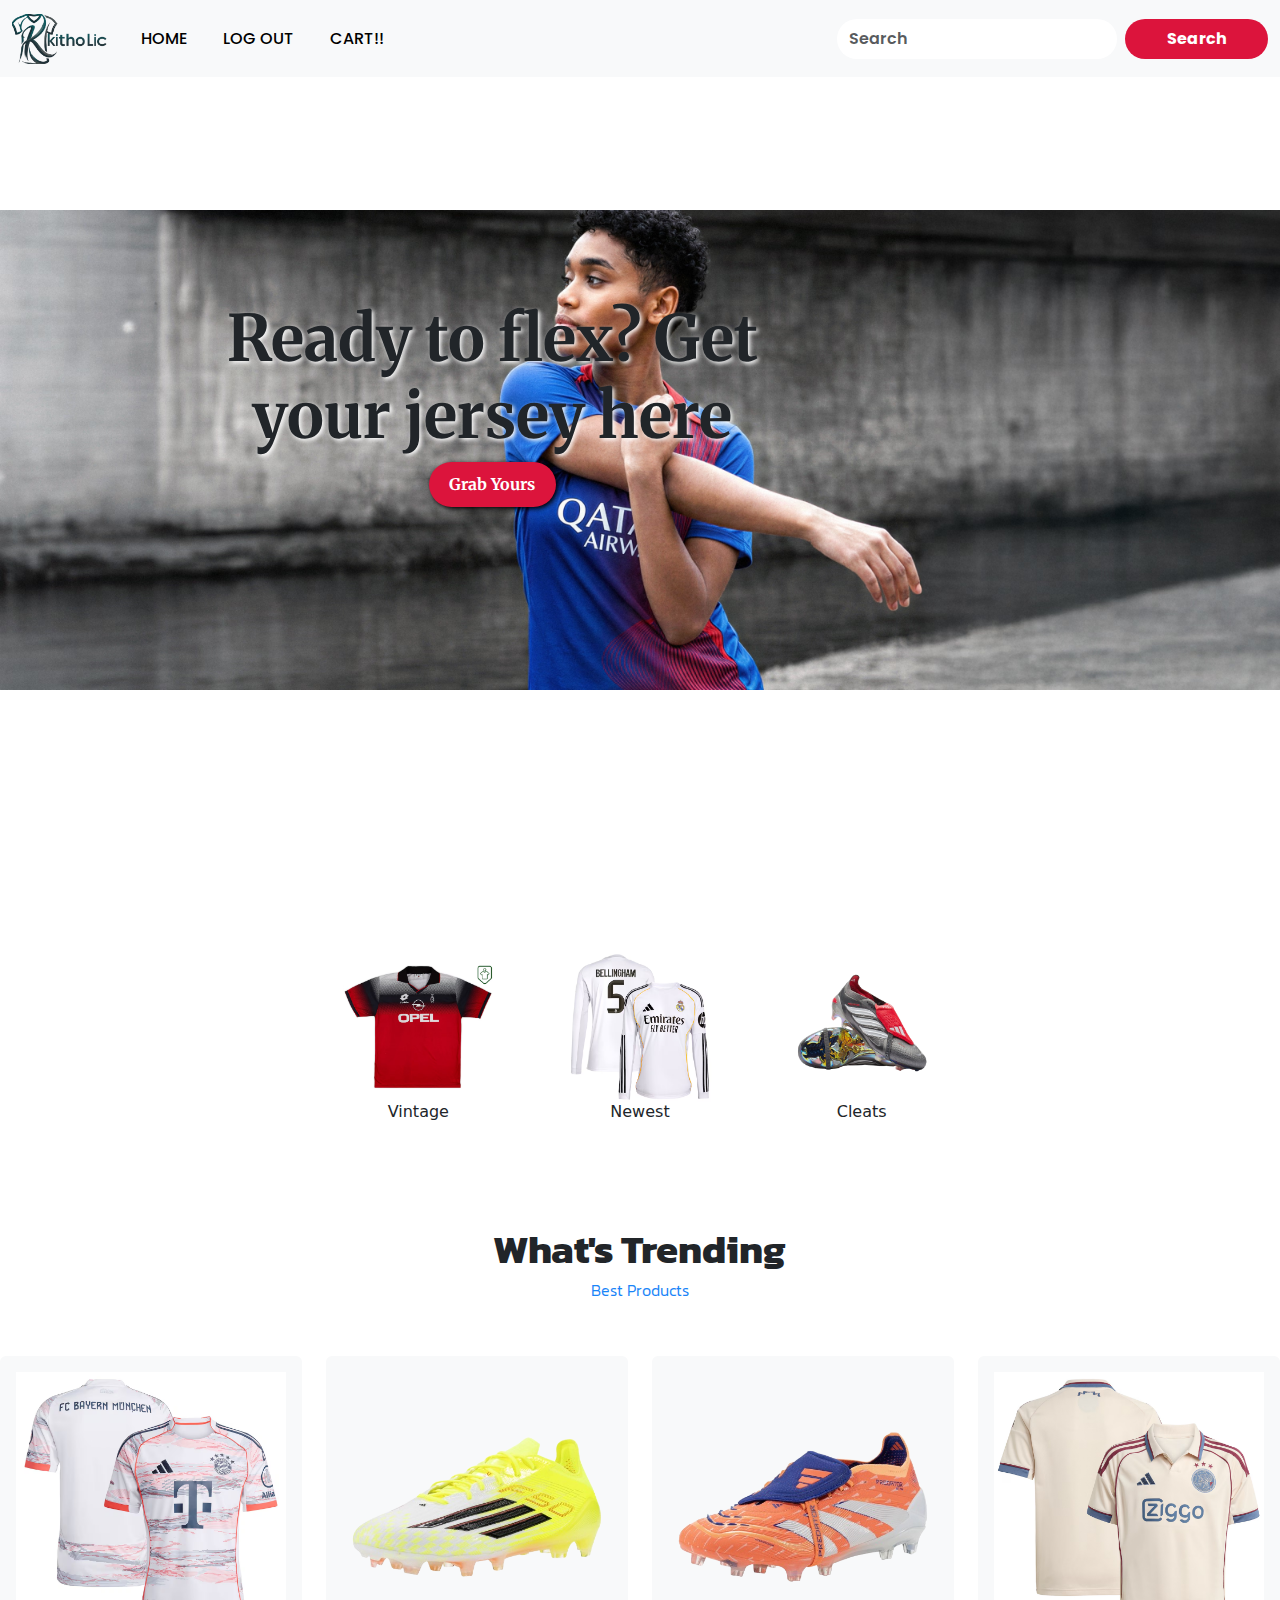
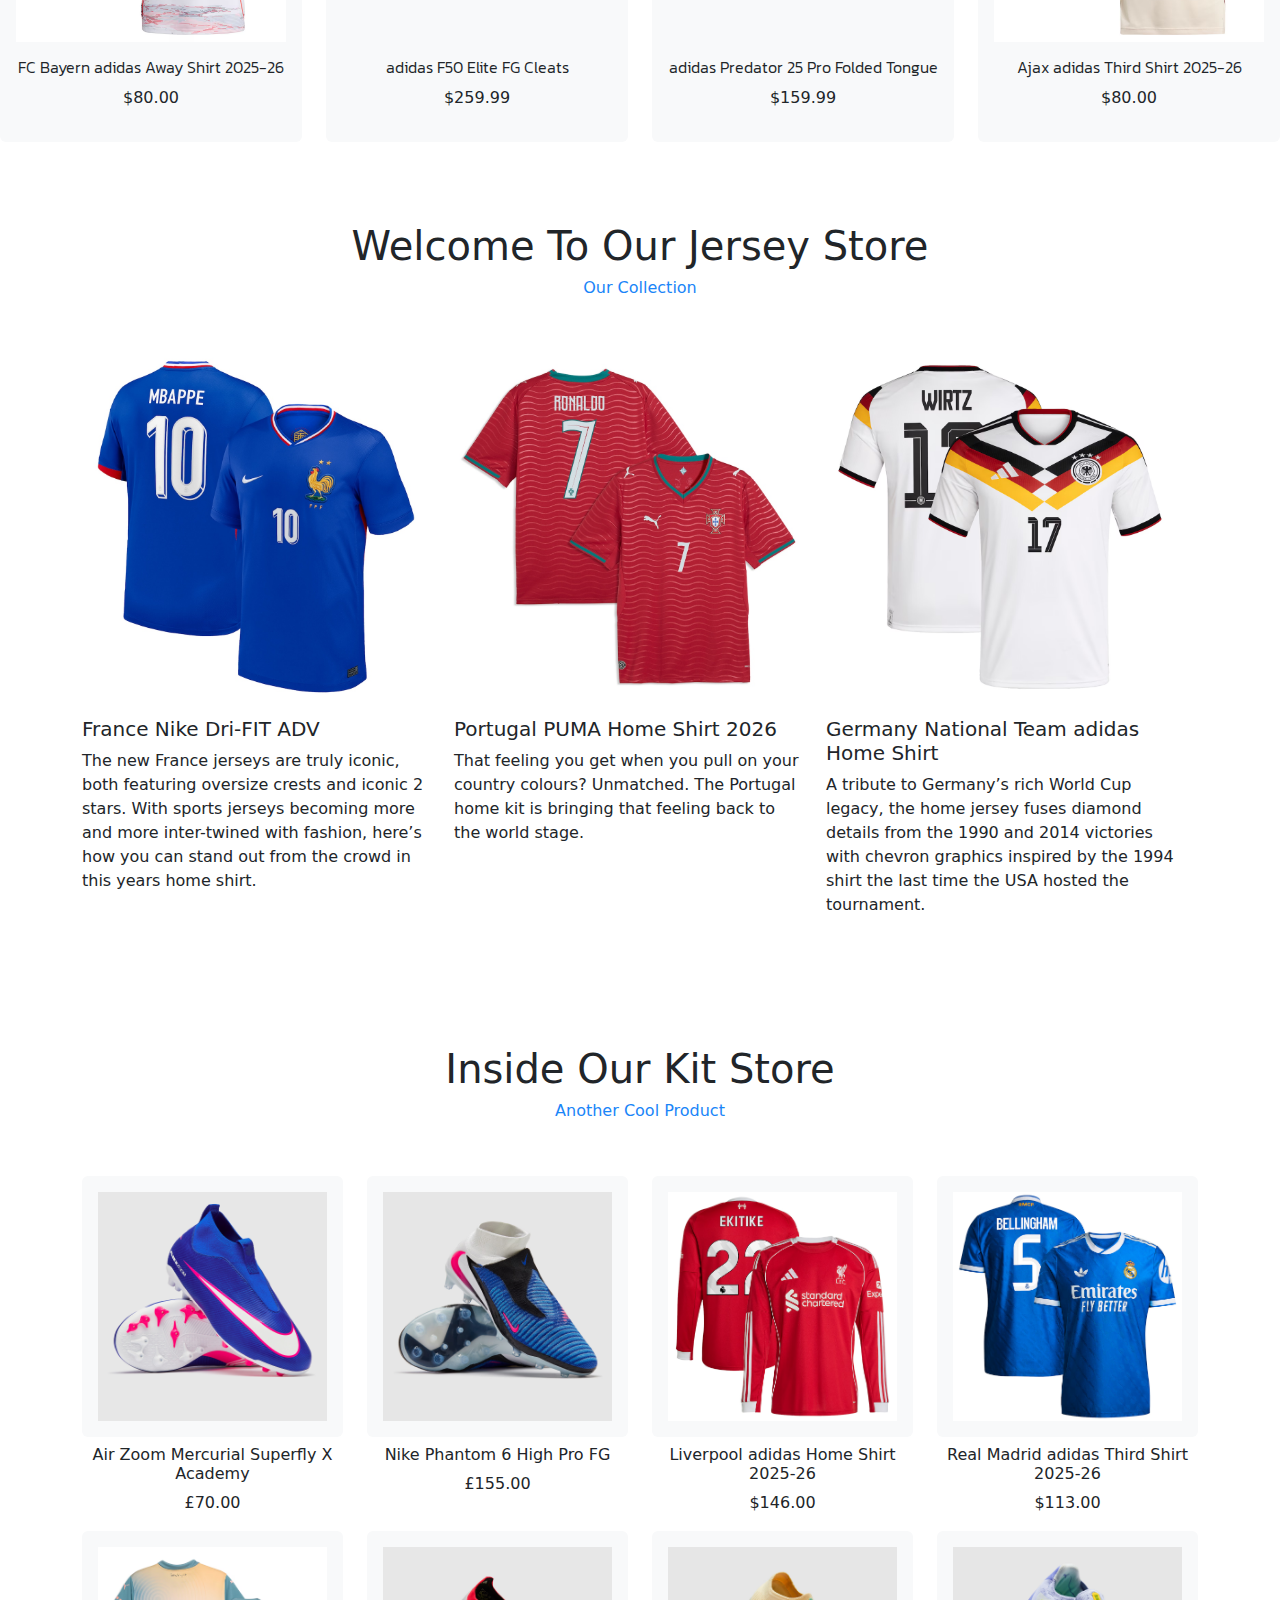
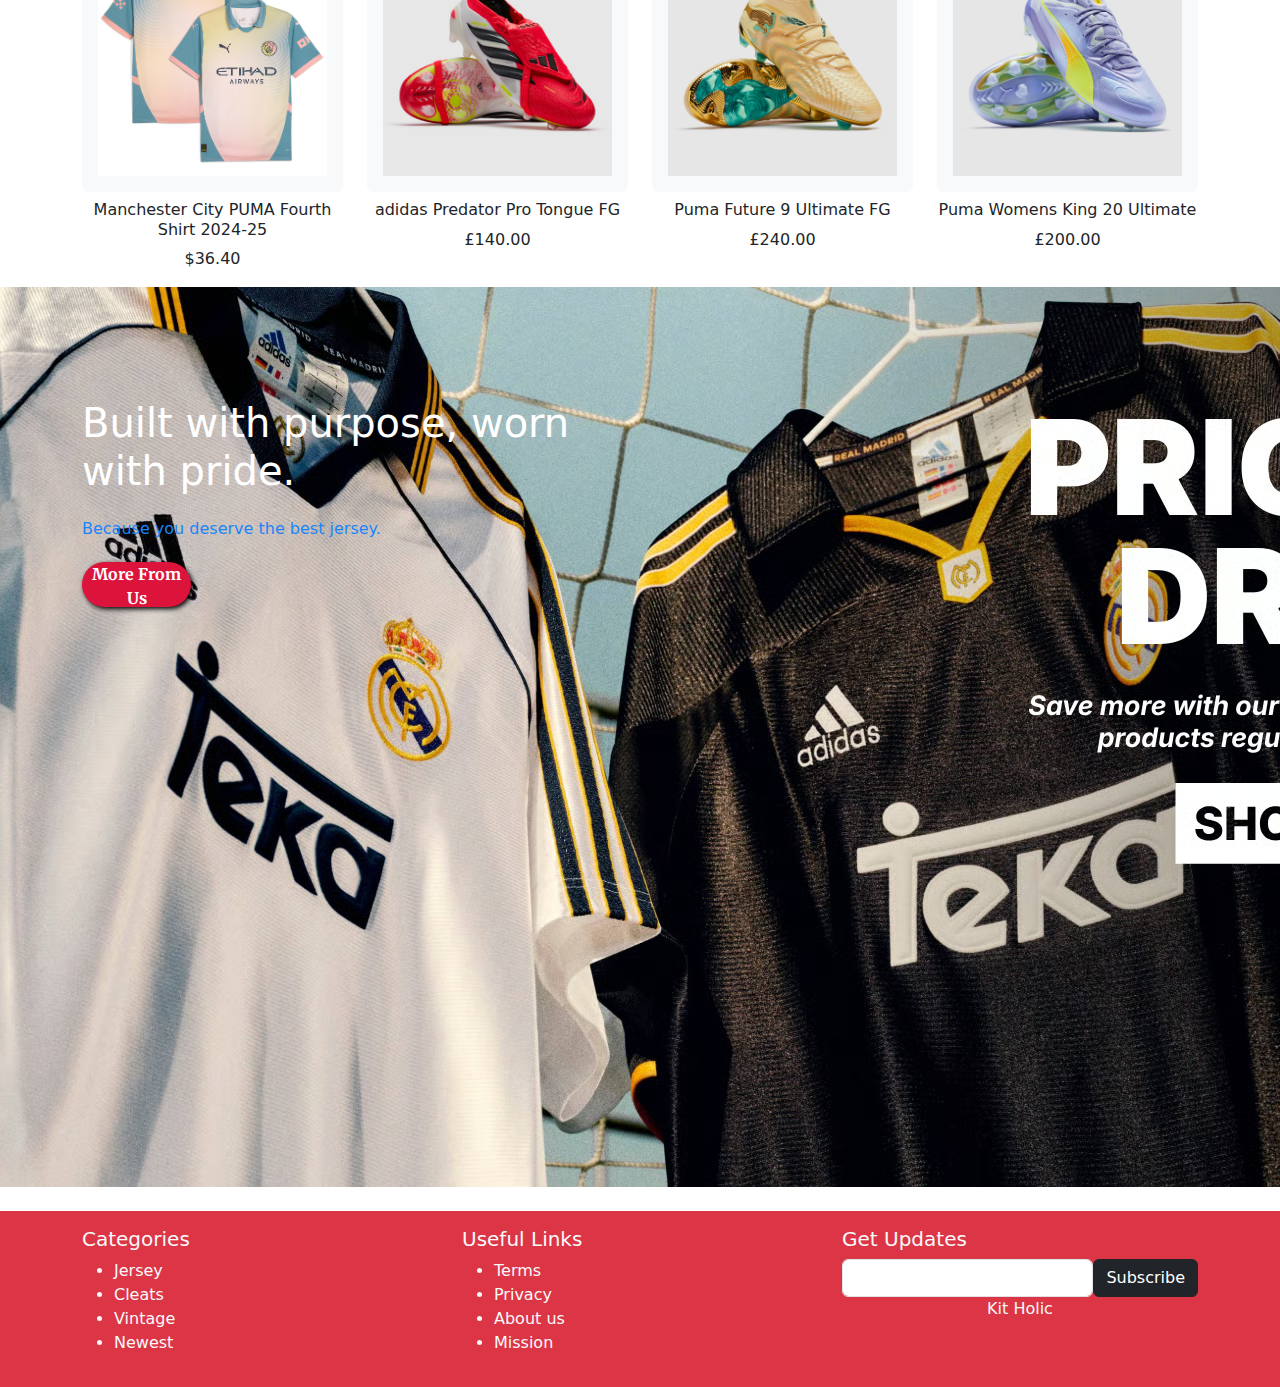
<file: index.html>
<!DOCTYPE html>
<html lang="en">
<head>
    <meta charset="UTF-8">
    <meta name="viewport" content="width=device-width, initial-scale=1">
    <title>Kitholic</title>
    <link rel="stylesheet" href="	https://cdn.jsdelivr.net/npm/bootstrap@5.3.8/dist/css/bootstrap.min.css">
    <link rel="stylesheet" href="stylesheet.css">

</head>
<body">

    <!-- Navbar -->
     <nav class="navbar navbar-expand-lg bg-body-tertiary">
  <div class="container-fluid">
    <a class="navbar-brand" href="#"><img src="img/logo emove bg.png" width="95" alt=""></a>
    <button class="navbar-toggler" type="button" data-bs-toggle="collapse" data-bs-target="#navbarScroll" aria-controls="navbarScroll" aria-expanded="false" aria-label="Toggle navigation">
      <span class="navbar-toggler-icon"></span>
    </button>
    <div class="collapse navbar-collapse" id="navbarScroll">
      <ul class="navbar-nav me-auto my-2 my-lg-0 navbar-nav-scroll" style="--bs-scroll-height: 100px;">
        <li class="nav-item">
          <a class="nav-link " aria-current="page" href="index.html">Home</a>
        </li>
        <li class="nav-item">
          <a class="nav-link " href="loginpage.html">Log Out</a>
        </li>
        </li>
        <li class="nav-item">
          <a class="nav-link " href="belanjaan.html">Cart!!</a>
        </li>
      </ul>
      <form class="d-flex" role="search">
        <input class="search form-control me-2" type="search" placeholder="Search" aria-label="Search"/>
        <button class="btn btn0 btn-outline-success" type="submit">Search</button>
      </form>
    </div>
  </div>
</nav>

    <!-- Hero Section -->
     <section class="main">
        <div class="container1">
            <div class="row">
                <div class="col-lg-7 text-hero text-center">
                    <h1>Ready to flex? Get your jersey here</h1>
                    <button class="btn1">Grab Yours</button>
                </div>
            </div>
        </div>
     </section>
    <!-- Categories -->
     <div class="container py-5">
        <div class="row pt-1">
            <div class="col-lg-7 m-auto">
                <div class="row text-center">
                    <div class="col-lg-4">
                        <img src="img/retro milan.avif"  class="img-fluid gambar1" alt="retromilanimg">
                        <h6 class="cpgambar1">Vintage</h6>
                    </div>
                    <div class="col-lg-4">
                        <img src="img/real-madrid-adidas-home-shirt-2025-26-long-sleeve-with-bellingham-5-printing_ss5_p-203154563+pv-1+u-eqiinxnaxfnkxgetmv7c+v-8skbkoavukjejgrdvi6c.avif" class="img-fluid gambar1" alt="madridhomeimg">
                        <h6 class="cpgambar1">Newest</h6>
                    </div>
                    <div class="col-lg-4">
                        <img src="img/predator-removebg-preview.png" class="img-fluid gambar1" alt="predatorimg">
                        <h6 class="cpgambar1">Cleats</h6>
                    </div>
                </div>
            </div>
        </div>
     </div>

     <!-- Product -->
      <section class="product">
  <div class="container2">
    <div class="row py-5">
      <div class="col-lg-5 m-auto text-center">
        <h1>What's Trending</h1>
        <h6 style="color: rgba(26, 133, 248, 1)">Best Products</h6>
      </div>
    </div>

    <div class="row">
      <div class="col-lg-3 col-md-6 col-sm-12 text-center">
        <div class="card border-0 bg-light mb-3">
          <div class="card-body">
            <img src="img/fc-bayern-adidas-away-shirt-2025-26-kids_ss5_p-202794815+pv-1+u-ntsjzutlxk02zidw57nt+v-8yqlx2hp6prr06fdfxle.avif" class="img-fluid" alt="">
            <h6 class="mt-3">FC Bayern adidas Away Shirt 2025-26</h6>
            <p>$80.00</p>
          </div>
        </div>
      </div>

      <div class="col-lg-3 col-md-6 col-sm-12 text-center">
        <div class="card border-0 bg-light mb-3">
          <div class="card-body">
            <img src="img/f50_elite_yellow-removebg-preview.png" class="img-fluid" alt="">
            <h6 class="mt-3">adidas F50 Elite FG Cleats</h6>
            <p>$259.99</p>
          </div>
        </div>
      </div>

      <div class="col-lg-3 col-md-6 col-sm-12 text-center">
        <div class="card border-0 bg-light mb-3">
          <div class="card-body">
            <img src="img/predator_pink-removebg-preview.png" class="img-fluid" alt="">
            <h6 class="mt-3">adidas Predator 25 Pro Folded Tongue</h6>
            <p>$159.99</p>
          </div>
        </div>
      </div>

      <div class="col-lg-3 col-md-6 col-sm-12 text-center">
        <div class="card border-0 bg-light mb-3">
          <div class="card-body">
            <img src="img/ajax-adidas-third-shirt-2025-26-kids_ss5_p-202746958+pv-1+u-ln2fxuoyqrhgmcmc1f4e+v-cbek8x9tp2crwrvtdvzn.avif" class="img-fluid" alt="">
            <h6 class="mt-3">Ajax adidas Third Shirt 2025-26</h6>
            <p>$80.00</p>
          </div>
        </div>
      </div>
    </div>
  </div>
</section>

<!-- Collection -->
 <div class="container py-3">
    <div class="row py-5">
        <div class="col-lg-8 m-auto text-center">
          <h1>Welcome To Our Jersey Store</h1>
          <h6 style="color: rgba(26, 133, 248, 1)">Our Collection</h6>
        </div>
        <div class="row mt-5">
            <div class="col-lg-4">
                <img src="img/france-nike-home-stadium-shirt-2024-with-mbappe-10-printing_ss5_p-201419023+pv-1+u-c0nivcfnh6sdpargqp62+v-6n3znnt6nrkfz14q5wz9.jpg" class="img-fluid mb-3" alt="" />
                <h5>France Nike Dri-FIT ADV </h5>
                <p>The new France jerseys are truly iconic, both featuring oversize crests and iconic 2 stars. With sports jerseys becoming more and more inter-twined with fashion, here’s how you can stand out from the crowd in this years home shirt.</p>
        </div>
         <div class="col-lg-4">
                <img src="img/portugal-puma-home-shirt-2026-ronaldo-number-7_ss5_p-203413228+pv-1+u-71aph8hc3s5xpovpzulj+v-bikvmjjzlk3vrsthai4q.jpg" class="img-fluid mb-3" alt="" />
                <h5>Portugal PUMA Home Shirt 2026 </h5>
                <p>That feeling you get when you pull on your country colours? Unmatched.
                The Portugal home kit is bringing that feeling back to the world stage.</p>
        </div>
         <div class="col-lg-4">
                <img src="img/germany-national-team-adidas-home-shirt-2026-with-wirtz-17-printing_ss5_p-203588167+pv-1+u-blfdapg8ggc8qt89z5h9+v-bvprh3phvn5or8yyofp9.avif" class="img-fluid mb-3" alt="" />
                <h5>Germany National Team adidas Home Shirt</h5>
                <p>A tribute to Germany’s rich World Cup legacy, the home jersey fuses diamond details from the 1990 and 2014 victories with chevron graphics inspired by the 1994 shirt the last time the USA hosted the tournament.</p>
        </div>
        
        </div>
    </div>
  </div>
    <!-- Shop -->
    <div class="container">
      <div class="row py-5">
        <div class="col-lg-8 m-auto text-center">
          <h1>Inside Our Kit Store</h1>
          <h6 style="color: rgba(26, 133, 248, 1)">Another Cool Product</h6>
        </div>
      </div>
      <div class="row">
        <div class="col-lg-3 text-center">
          <div class="card border-0 bg-light mb-2">
            <div class="card-body">
              <img src="img/mercurial blue.jpg" class="img-fluid" alt="" />
            </div>
          </div>
          <h6>Air Zoom Mercurial Superfly X Academy</h6>
          <p>£70.00</p>
        </div>
      <div class="col-lg-3 text-center">
        <div class="card border-0 bg-light mb-2">
          <div class="card-body">
            <img src="img/phantom blue.avif" class="img-fluid" alt="" />
          </div>
        </div>
        <h6>Nike Phantom 6 High Pro FG</h6>
        <p>£155.00</p>
      </div>
      <div class="col-lg-3 text-center">
        <div class="card border-0 bg-light mb-2">
          <div class="card-body">
            <img src="img/liverpool home.avif" class="img-fluid" alt="" />
          </div>
        </div>
        <h6>Liverpool adidas Home Shirt 2025-26</h6>
        <p>$146.00</p>
      </div>
      <div class="col-lg-3 text-center">
        <div class="card border-0 bg-light mb-2">
          <div class="card-body">
            <img src="img/real-madrid-adidas-third-authentic-shirt-2025-26-with-bellingham-5-printing_ss5_p-203154615+pv-1+u-uhhmyzvsaryxsir3lqpz+v-clpvcnpzxjypuhf0at8e.avif" class="img-fluid" alt="" />
          </div>
        </div>
        <h6>Real Madrid adidas Third Shirt 2025-26</h6>
        <p>$113.00</p>
      </div>
      </div>
      <div class="row">
      <div class="col-lg-3 text-center">
        <div class="card border-0 bg-light mb-2">
          <div class="card-body">
            <img src="img/city fourth 25.avif" class="img-fluid" alt="" />
          </div>
        </div>
        <h6>Manchester City PUMA Fourth Shirt 2024-25</h6>
        <p>$36.40</p>
      </div>
      <div class="col-lg-3 text-center">
        <div class="card border-0 bg-light mb-2">
          <div class="card-body">
            <img src="img/preds red.avif" class="img-fluid" alt="" />
          </div>
        </div>
        <h6>adidas Predator Pro Tongue FG</h6>
        <p>£140.00</p>
      </div>
      <div class="col-lg-3 text-center">
        <div class="card border-0 bg-light mb-2">
          <div class="card-body">
            <img src="img/puma gold.avif" class="img-fluid" alt="" />
          </div>
        </div>
        <h6>Puma Future 9 Ultimate FG</h6>
        <p>£240.00</p>
      </div>
      <div class="col-lg-3 text-center">
        <div class="card border-0 bg-light mb-2">
          <div class="card-body">
            <img src="img/puma kings.avif" class="img-fluid" alt="" />
          </div>
        </div>
        <h6>Puma Womens King 20 Ultimate</h6>
        <p>£200.00</p>
      </div>
      </div>
    </div>

    

     <!-- Apple -->
  <section class="apple py-5">
    <div class="container py-5">
      <div class="row text-white">
        <div class="col-lg-6">
          <h1 class="font-weight-bold py-3">Built with purpose, worn with pride. </h1>
          <h6 style="color: rgba(26, 133, 248, 1)">Because you deserve the best jersey.</h6>
          <button class="btn1 mt-3">More From Us</button>
        </div>
      </div>
    </div>
  </section>
  <br>

  <div class="footer mt-auto bg-danger text-light">
        <div class="container py-3">
            <div class="row d-flex footer-items">
                <div class="col-lg-4">
                    <h5>Categories</h5>
                    <ul>
                        <li>Jersey</li>
                        <li>Cleats</li>
                        <li>Vintage</li>
                        <li>Newest</li>
                    </ul>
                </div>
                <div class="col-lg-4">
                    <h5>Useful Links</h5>
                    <ul>
                        <li>Terms</li>
                        <li>Privacy</li>
                        <li>About us</li>
                        <li>Mission</li>
                    </ul>
                </div>
                <div class="col-lg-4">
                    <h5>Get Updates</h5>
                    <div class="d-flex subscribe">
                        <input type="text" class="form-control">
                        <button class="btn btn-dark">Subscribe</button>
                    </div>
                    <div class="row text-center">
                        <span>Kit Holic</span>
                    </div>
                </div>

            </div>

    <script src="https://cdn.jsdelivr.net/npm/bootstrap@5.3.8/dist/js/bootstrap.bundle.min.js"></script>
</body>
</html>
</file>
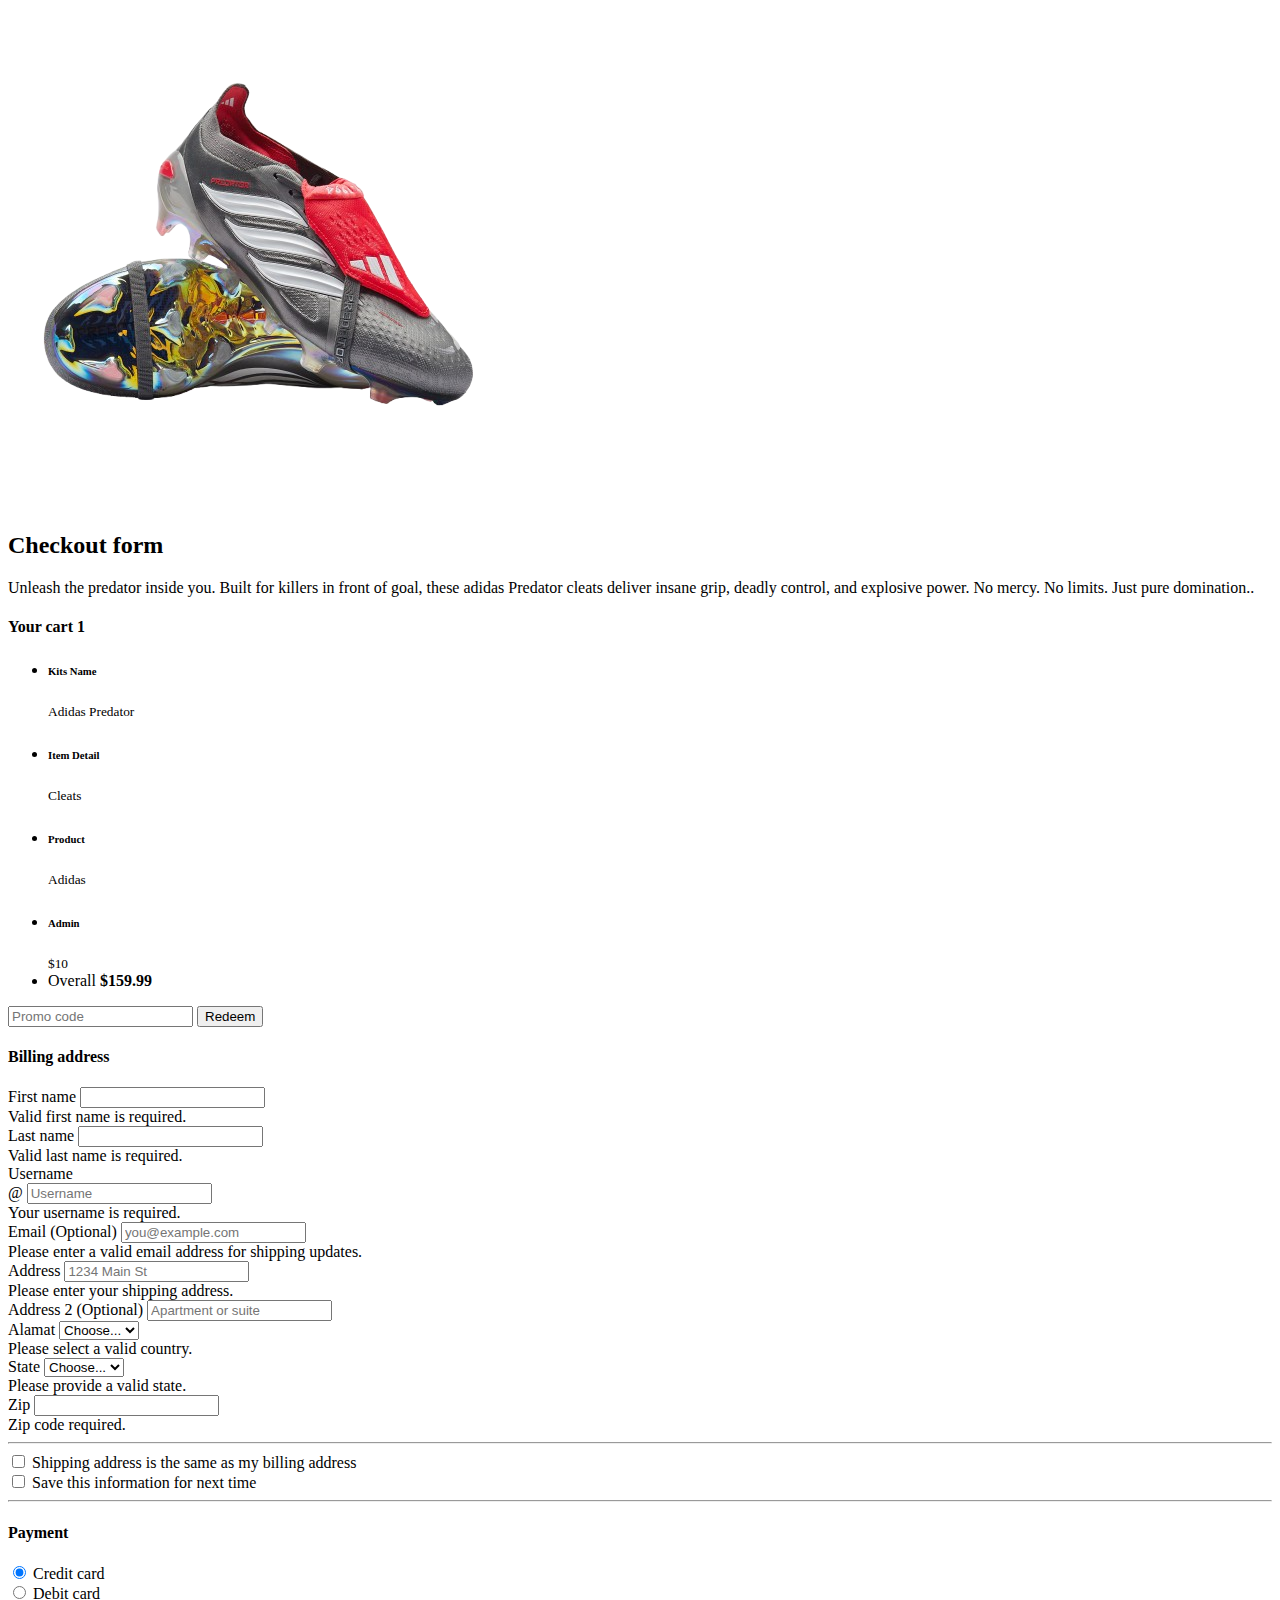
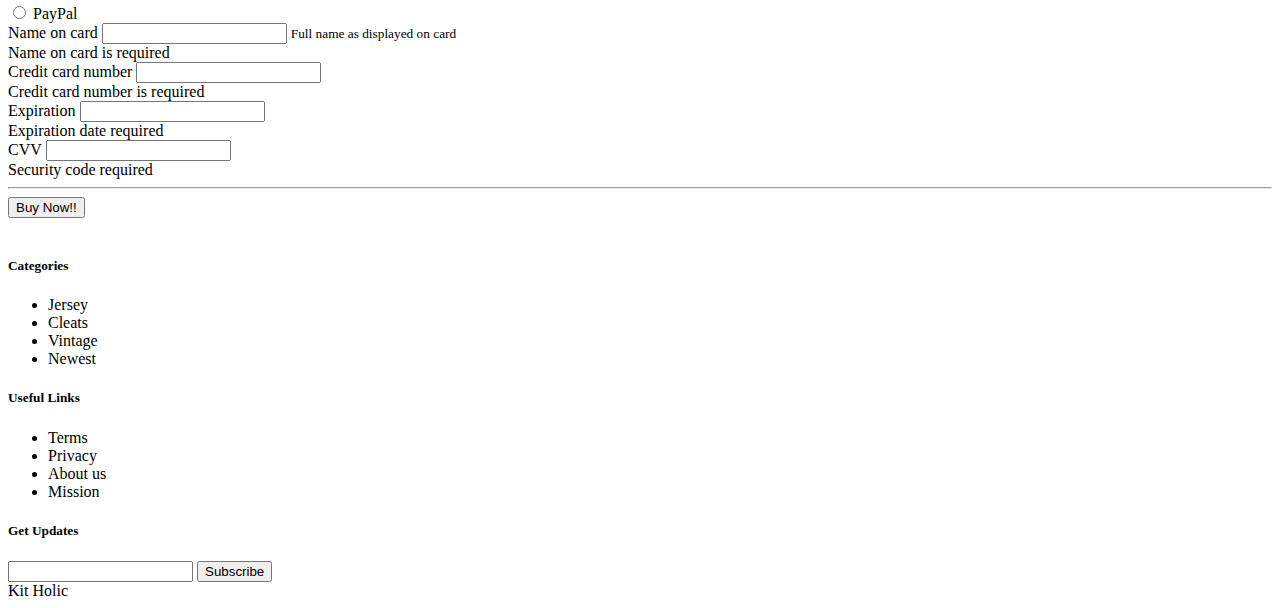
<file: belanjaan.html>
<!DOCTYPE html>
<html lang="en">

<head>
    <meta charset="UTF-8">
    <meta name="viewport" content="width=device-width, initial-scale=1.0">
    <title>Cart!!</title>
    <link href="https://cdn.jsdelivr.net/npm/bootstrap@5.3.8/dist/css/bootstrap.min.css" rel="stylesheet"
        integrity="sha384-sRIl4kxILFvY47J16cr9ZwB07vP4J8+LH7qKQnuqkuIAvNWLzeN8tE5YBujZqJLB" crossorigin="anonymous">
    <link rel="stylesheet" href="https://unpkg.com/aos@next/dist/aos.css" />
</head>

<body class="bg-white text-dark">

        <div class="container">
            <main>
                <div class="py-5 text-center text-dark">
                    <img class="d-block mx-auto mb-4" src="img/predator-removebg-preview.png" alt="" width="500" height="500">
                    <h2>Checkout form</h2>
                    <p class="lead">Unleash the predator inside you. Built for killers in front of goal, these adidas Predator cleats deliver insane grip, deadly control, and explosive power. No mercy. No limits. Just pure domination..</p>
                </div>

                <div class="row g-5">
                    <div class="col-md-5 col-lg-4 order-md-last">
                        <h4 class="d-flex justify-content-between align-items-center mb-3">
                            <span class="text-success">Your cart</span>
                            <span class="badge bg-success rounded-pill">1</span>
                        </h4>
                        <ul class="list-group mb-3">
                            <li class="list-group-item d-flex justify-content-between lh-sm">
                                <div>
                                    <h6 class="my-0">Kits Name</h6>
                                    <small class="text-muted">Adidas Predator</small>
                                </div>
                                <span class="text-muted"></span>
                            </li>
                            <li class="list-group-item d-flex justify-content-between lh-sm">
                                <div>
                                    <h6 class="my-0">Item Detail</h6>
                                    <small class="text-muted">Cleats</small>
                                </div>
                                <span class="text-muted"></span>
                            </li>
                            <li class="list-group-item d-flex justify-content-between lh-sm">
                                <div>
                                    <h6 class="my-0">Product</h6>
                                    <small class="text-muted">Adidas</small>
                                </div>
                                <span class="text-muted"></span>
                            </li>
                            <li class="list-group-item d-flex justify-content-between bg-light">
                                <div class="text-dark">
                                    <h6 class="my-0">Admin</h6>
                                    <small>$10</small>
                                </div>
                                <span class="text-white"></span>
                            </li>
                            <li class="list-group-item d-flex justify-content-between">
                                <span>Overall</span>
                                <strong>$159.99</strong>
                            </li>
                        </ul>

                        <form class="card p-2">
                            <div class="input-group">
                                <input type="text" class="form-control" placeholder="Promo code">
                                <button type="submit" class="btn btn-success">Redeem</button>
                            </div>
                        </form>
                    </div>
                    <div class="col-md-7 col-lg-8 text-dark">
                        <h4 class="mb-3">Billing address</h4>
                        <form class="needs-validation" novalidate="">
                            <div class="row g-3">
                                <div class="col-sm-6">
                                    <label for="firstName" class="form-label">First name</label>
                                    <input type="text" class="form-control" id="firstName" placeholder="" value=""
                                        required="">
                                    <div class="invalid-feedback">
                                        Valid first name is required.
                                    </div>
                                </div>

                                <div class="col-sm-6">
                                    <label for="lastName" class="form-label">Last name</label>
                                    <input type="text" class="form-control" id="lastName" placeholder="" value=""
                                        required="">
                                    <div class="invalid-feedback">
                                        Valid last name is required.
                                    </div>
                                </div>

                                <div class="col-12">
                                    <label for="username" class="form-label">Username</label>
                                    <div class="input-group has-validation">
                                        <span class="input-group-text">@</span>
                                        <input type="text" class="form-control" id="username" placeholder="Username"
                                            required="">
                                        <div class="invalid-feedback">
                                            Your username is required.
                                        </div>
                                    </div>
                                </div>

                                <div class="col-12">
                                    <label for="email" class="form-label">Email <span
                                            class="text-muted">(Optional)</span></label>
                                    <input type="email" class="form-control" id="email" placeholder="you@example.com">
                                    <div class="invalid-feedback">
                                        Please enter a valid email address for shipping updates.
                                    </div>
                                </div>

                                <div class="col-12">
                                    <label for="address" class="form-label">Address</label>
                                    <input type="text" class="form-control" id="address" placeholder="1234 Main St"
                                        required="">
                                    <div class="invalid-feedback">
                                        Please enter your shipping address.
                                    </div>
                                </div>

                                <div class="col-12">
                                    <label for="address2" class="form-label">Address 2 <span
                                            class="text-muted">(Optional)</span></label>
                                    <input type="text" class="form-control" id="address2"
                                        placeholder="Apartment or suite">
                                </div>

                                <div class="col-md-5">
                                    <label for="country" class="form-label">Alamat</label>
                                    <select class="form-select" id="country" required="">
                                        <option value="">Choose...</option>
                                        <option>America</option>
                                        <option>Indonesia</option>
                                        <option>Malaysia</option>
                                    </select>
                                    <div class="invalid-feedback">
                                        Please select a valid country.
                                    </div>
                                </div>

                                <div class="col-md-4">
                                    <label for="state" class="form-label">State</label>
                                    <select class="form-select" id="state" required="">
                                        <option value="">Choose...</option>
                                        <option>Sydney</option>
                                        <option>California</option>
                                        <option>Osaka</option>
                                    </select>
                                    <div class="invalid-feedback">
                                        Please provide a valid state.
                                    </div>
                                </div>

                                <div class="col-md-3">
                                    <label for="zip" class="form-label">Zip</label>
                                    <input type="text" class="form-control" id="zip" placeholder="" required="">
                                    <div class="invalid-feedback">
                                        Zip code required.
                                    </div>
                                </div>
                            </div>

                            <hr class="my-4">

                            <div class="form-check">
                                <input type="checkbox" class="form-check-input" id="same-address">
                                <label class="form-check-label" for="same-address">Shipping address is the same as my
                                    billing address</label>
                            </div>

                            <div class="form-check">
                                <input type="checkbox" class="form-check-input" id="save-info">
                                <label class="form-check-label" for="save-info">Save this information for next
                                    time</label>
                            </div>

                            <hr class="my-4">

                            <h4 class="mb-3">Payment</h4>

                            <div class="my-3">
                                <div class="form-check">
                                    <input id="credit" name="paymentMethod" type="radio" class="form-check-input"
                                        checked="" required="">
                                    <label class="form-check-label" for="credit">Credit card</label>
                                </div>
                                <div class="form-check">
                                    <input id="debit" name="paymentMethod" type="radio" class="form-check-input"
                                        required="">
                                    <label class="form-check-label" for="debit">Debit card</label>
                                </div>
                                <div class="form-check">
                                    <input id="paypal" name="paymentMethod" type="radio" class="form-check-input"
                                        required="">
                                    <label class="form-check-label" for="paypal">PayPal</label>
                                </div>
                            </div>

                            <div class="row gy-3">
                                <div class="col-md-6">
                                    <label for="cc-name" class="form-label">Name on card</label>
                                    <input type="text" class="form-control" id="cc-name" placeholder="" required="">
                                    <small class="text-muted">Full name as displayed on card</small>
                                    <div class="invalid-feedback">
                                        Name on card is required
                                    </div>
                                </div>

                                <div class="col-md-6">
                                    <label for="cc-number" class="form-label">Credit card number</label>
                                    <input type="text" class="form-control" id="cc-number" placeholder="" required="">
                                    <div class="invalid-feedback">
                                        Credit card number is required
                                    </div>
                                </div>

                                <div class="col-md-3">
                                    <label for="cc-expiration" class="form-label">Expiration</label>
                                    <input type="text" class="form-control" id="cc-expiration" placeholder=""
                                        required="">
                                    <div class="invalid-feedback">
                                        Expiration date required
                                    </div>
                                </div>

                                <div class="col-md-3">
                                    <label for="cc-cvv" class="form-label">CVV</label>
                                    <input type="text" class="form-control" id="cc-cvv" placeholder="" required="">
                                    <div class="invalid-feedback">
                                        Security code required
                                    </div>
                                </div>
                            </div>

                            <hr class="my-4">

                            <a href="succesful.html">
                                <button class="btn btn-success text-center w-100 btn btn-lg" type="button">Buy
                                    Now!!</button>
                            </a>
                        </form>
                    </div>
                </div>
            </main>
            <br>
            <div class="footer mt-auto bg-white text-dark">
                <div class="container py-3">
                    <div class="row d-flex footer-items">
                        <div class="col-lg-4">
                            <h5>Categories</h5>
                            <ul>
                                <li>Jersey</li>
                                <li>Cleats</li>
                                <li>Vintage</li>
                                <li>Newest</li>
                            </ul>
                        </div>
                        <div class="col-lg-4">
                            <h5>Useful Links</h5>
                            <ul>
                                <li>Terms</li>
                                <li>Privacy</li>
                                <li>About us</li>
                                <li>Mission</li>
                            </ul>
                        </div>
                        <div class="col-lg-4">
                            <h5>Get Updates</h5>
                            <div class="d-flex subscribe">
                                <input type="text" class="form-control">
                                <button class="btn btn-dark">Subscribe</button>
                            </div>
                            <div class="row text-center">
                                <span>Kit Holic</span>
                            </div>
                        </div>

                    </div>
    </body>
    <script src="https://cdn.jsdelivr.net/npm/bootstrap@5.3.8/dist/js/bootstrap.bundle.min.js"
        integrity="sha384-FKyoEForCGlyvwx9Hj09JcYn3nv7wiPVlz7YYwJrWVcXK/BmnVDxM+D2scQbITxI"
        crossorigin="anonymous"></script>
    <script src="https://unpkg.com/aos@next/dist/aos.js"></script>
    <script>
        AOS.init();
    </script>
</body>

</html>

<body>
</file>
<file: stylesheet.css>
@import url('https://fonts.googleapis.com/css2?family=Kanit:ital,wght@0,100;0,200;0,300;0,400;0,500;0,600;0,700;0,800;0,900;1,100;1,200;1,300;1,400;1,500;1,600;1,700;1,800;1,900&family=Merriweather:ital,opsz,wght@0,18..144,300..900;1,18..144,300..900&family=Momo+Trust+Display&family=Poppins:ital,wght@0,100;0,200;0,300;0,400;0,500;0,600;0,700;0,800;0,900;1,100;1,200;1,300;1,400;1,500;1,600;1,700;1,800;1,900&display=swap');


* {
    padding: 0;
    margin: 0;
    box-sizing: border-box;
}

.navbar {
    position: fixed;
    background-color: white;
    width: 100%;
    top: 0;
    left: 0;
    right: 0;
    z-index: 10;
}

.navbar-brand {
    font-size: 2rem;
    color: black;
    font-family: "Merriweather", sans-serif;
    font-weight: 700;
    font-style: italic;
}

.navbar-brand> span {
    color: crimson;
}

.navbar-brand:hover {
    opacity: 30%;
}

.nav-link {
    margin-right: 10px;
    margin-left: 10px;
    color: black;
    text-transform: uppercase;
    font-family: "Poppins", sans-serif;
    font-weight: 500;
}

.nav-link:hover {
    color: black;
}

.search {
    font-family: "Poppins", sans-serif;
    font-weight: 600;
    height: 40px;
    width: 80%;
    margin-right: -35px;
    border-radius: 60px;
    outline: none;
    border: 2px crimson;
}

.btn0 {
    font-family: "Poppins", sans-serif;
    font-weight: 600;
    height: 40px;
    width: 40%;
    outline: none;
    border: none;
    border-radius: 60px;
    background-color: crimson;
    color: white;
    font-weight: 700;
}

.main {
    background: url(img/bg\ gurl\ psg.avif);
    background-repeat: no-repeat;
    background-size: contain;
    height: 100vh;
    background-position: center;
    width: 100%;
}

.container1 {
    padding-top: 300px;
    padding-left: 175px;
}

.main h1 {
    font-size: 4rem;
    font-family: "Merriweather", sans-serif;
    font-weight: 700;
    text-shadow: 2px 2px 4px white;
}

.btn1 {
    height: 45px;
    width: 20%;
    border: none;
    outline: none;
    border-radius: 60px;
    background-color: crimson;
    font-family: "Merriweather", sans-serif;
    font-weight: 700;
    color: white;
    box-shadow: 2px 2px 5px black;
}
.btn1:hover {
    background-color: crimson;
    transition: 0.5s;
}

.gambar1 {
    width: 150px;
}

.cp-gambar1 {
    font-family: "Kanit", sans-serif;
    font-weight: 500;
}

.container2 h1 {
    font-family: "Kanit", sans-serif;
    font-weight: 700;
}

.container2 h6 {
    font-family: "Kanit", sans-serif;
    font-weight: 300;
}

.card:hover {
    box-shadow: 0px 0px 19px 4px rgba(0, 0, 0, 0.44);
    -webkit-box-shadow: 0px 0px 19px 4px rgba(0, 0, 0, 0.44);
    -moz-box-shadow: 0px 0px 19px 4px rgba(0, 0, 0, 0.44);
    transition: 0.5s;
}  

.apple {
    background: url(img/madrid\ price\ drops.avif);
    background-repeat: no-repeat;
    background-size:cover;
    height: 100vh;
    background-position: center;
    width: 100%;
}

.apple h1 {
    text-shadow: 2px 2px 2px 4px #000000ff;
}

.bg-image-vertical {
position: relative;
overflow: hidden;
background-repeat: no-repeat;
background-position: right center;
background-size: auto 100%;
}

@media (min-width: 1025px) {
.h-custom-2 {
height: 100%;
}
}
</file>
